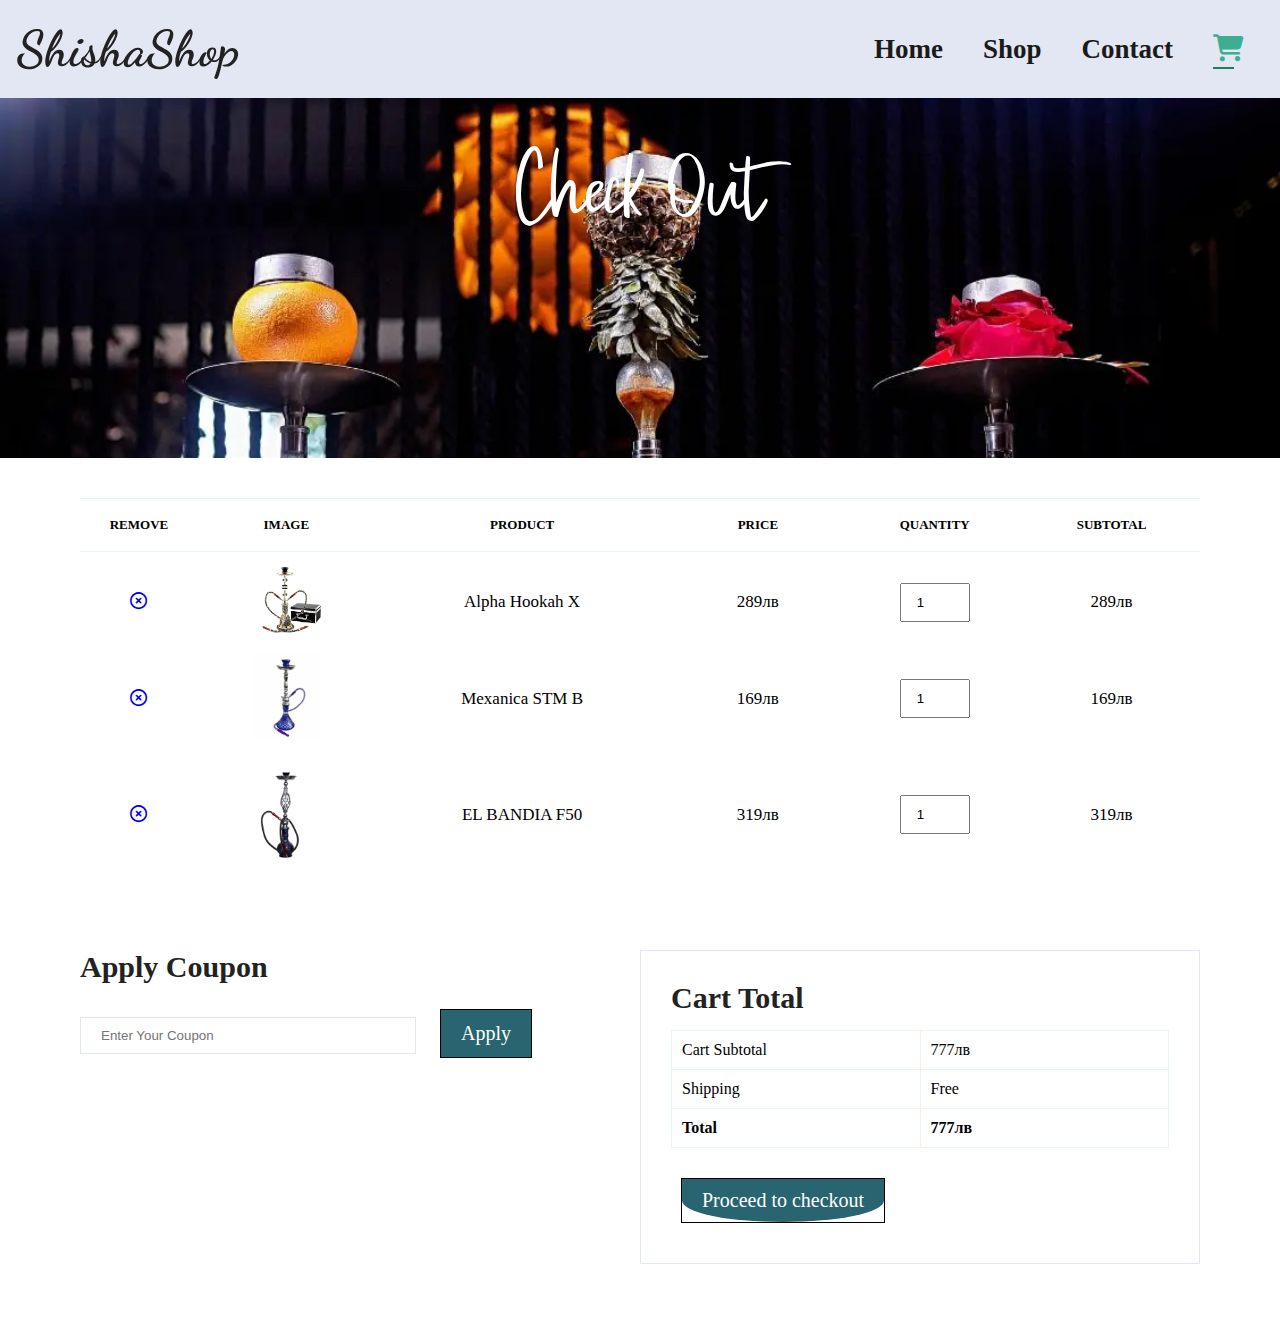
<file: Cart.html>
<!DOCTYPE html>
<html lang="en">
<head>
    <meta charset="UTF-8">
    <meta name="viewport" content="width=device-width, initial scale=1.0"> 
    <title>ShishaShop</title>
    <link rel="stylesheet" href="https://cdnjs.cloudflare.com/ajax/libs/font-awesome/6.4.0/css/all.min.css"/>
    <link rel="stylesheet" href="Style.css">
</head>
<body>
    <section id="header">
        <h1>ShishaShop</h1>
        <div>
            <ul id="navbar">
                <li><a href="index.html">Home</a></li>
                <li><a href="Shop.html">Shop</a></li>
                <li><a href="Contact.html">Contact</li>
                <li><a class="active" href="Cart.html"><i class="fa-solid fa-cart-shopping"></i></a></li>
            </ul>

        </div>   
    </section>
    <section id="page-header">
        <h8>Check Out</h8>
    </section>
    <section id="cart" class="section-p1">
        <table width="100%">
            <thead>
                <tr>
                    <td>Remove</td>
                    <td>Image</td>
                    <td>Product</td>
                    <td>Price</td>
                    <td>Quantity</td>
                    <td>Subtotal</td>
                </tr>
            </thead>
            <tbody>
                <tr>
                    <td><a href="#"><i class="fa-sharp fa-regular fa-circle-xmark"></i></a></td>
                    <td><img src="Images/BIG_2.jpg"></td>
                    <td>Alpha Hookah X</td>
                    <td>289лв</td>
                    <td><input type="number" value="1"></td>
                    <td>289лв</td>
                </tr>
                <tr>
                    <td><a href="#"><i class="fa-sharp fa-regular fa-circle-xmark"></i></a></td>
                    <td><img src="Images/Big_5.jpg"></td>
                    <td>Mexanica STM B</td>
                    <td>169лв</td>
                    <td><input type="number" value="1"></td>
                    <td>169лв</td>
                </tr>
                <tr>
                    <td><a href="#"><i class="fa-sharp fa-regular fa-circle-xmark"></i></a></td>
                    <td><img src="Images/BIG_4.webp"></td>
                    <td>EL BANDIA F50</td>
                    <td>319лв</td>
                    <td><input type="number" value="1"></td>
                    <td>319лв</td>
                </tr>
            </tbody>
        </table>
    </section>
    <section id="cart-add" class="section-p1">
        <div id="coupon">
            <h3>Apply Coupon</h3>
            <div>
                <input type="text" placeholder="Enter Your Coupon">
                <button class="btn btn1">Apply</button>
            </div>
        </div>
        <div id="subtotal">
            <h3>Cart Total</h3>
            <table>
                <tr>
                    <td>Cart Subtotal</td>
                    <td>777лв</td>
                </tr>
                <tr>
                    <td>Shipping</td>
                    <td>Free</td>
                </tr>
                <tr>
                    <td><strong>Total</strong></td>
                    <td><strong>777лв</strong></td>
                </tr>
            </table>
            <button class="btn btn1">Proceed to checkout</button>
        </div>
    </section>
</body>
</file>
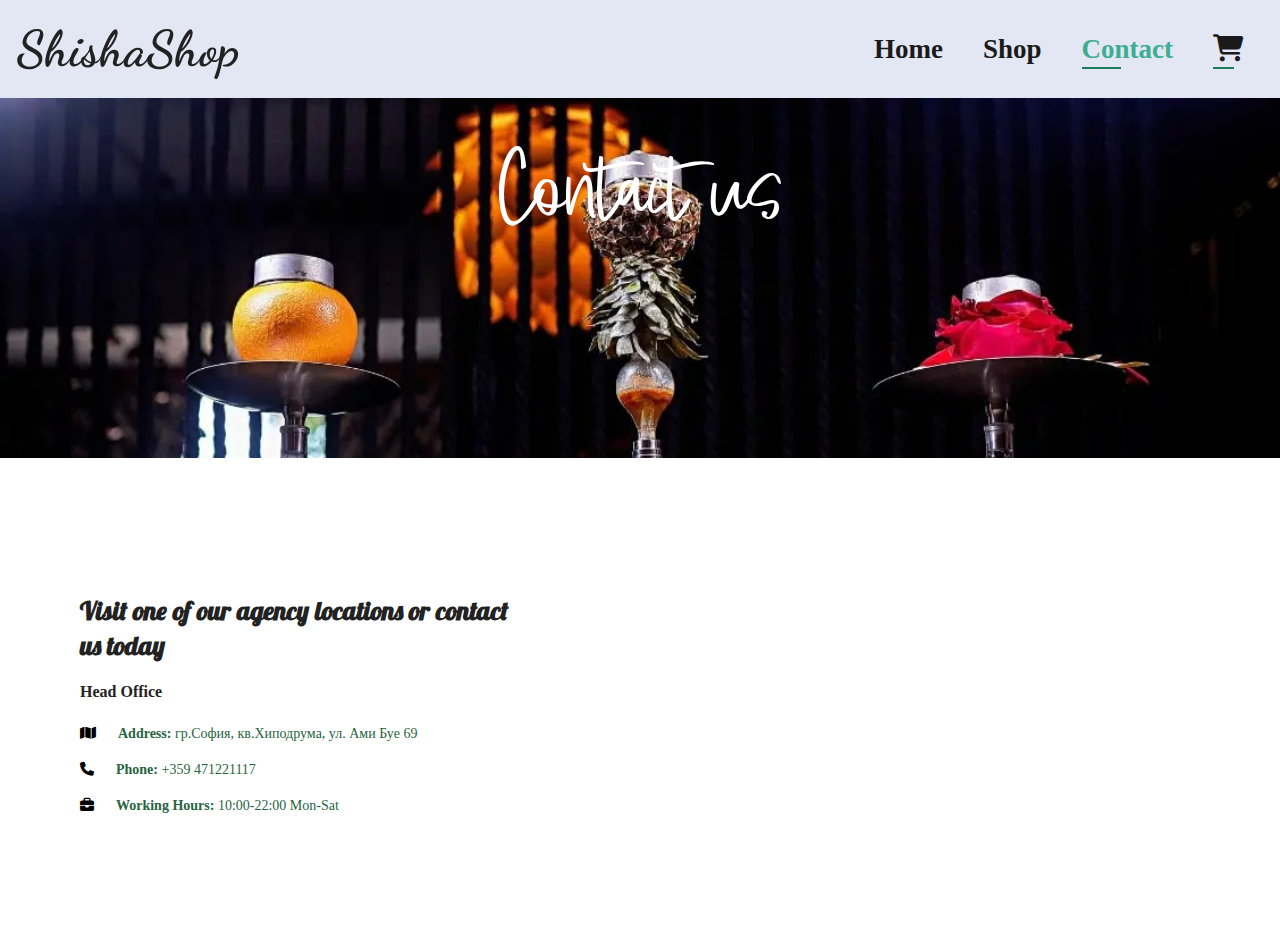
<file: Contact.html>
<!DOCTYPE html>
<html lang="en">
<head>
    <meta charset="UTF-8">
    <meta name="viewport" content="width=device-width, initial scale=1.0"> 
    <title>ShishaShop</title>
    <link rel="stylesheet" href="https://cdnjs.cloudflare.com/ajax/libs/font-awesome/6.4.0/css/all.min.css"/>
    <link rel="stylesheet" href="Style.css">
</head>
<body>
    <section id="header">
        <h1>ShishaShop</h1>
        <div>
            <ul id="navbar">
                <li><a href="index.html">Home</a></li>
                <li><a href="Shop.html">Shop</a></li>
                <li><a class="active" href="Contact.html">Contact</li>
                <li><a href="Cart.html"><i class="fa-solid fa-cart-shopping"></i></a></li>
            </ul>

        </div>   
    </section>
    <section id="page-header">
        <h8>Contact us</h8>
    </section>
    <section id="contact-details" class="section-p1">
        <div class="details">
        <h2>Visit one of our agency locations or contact us today</h2>
        <h3>Head Office</h3>
        <div>
            <li>
                <i class="fa-solid fa-map"></i>
                <p><strong>Address: </strong>гр.София, кв.Хиподрума, ул. Ами Буе 69</p>
            </li>
            <li>
                <i class="fa-solid fa-phone"></i>
                <p><strong>Phone: </strong>+359 471221117</p>
            </li>
            <li>
                <i class="fa-solid fa-briefcase"></i>
                <p><strong>Working Hours: </strong>10:00-22:00 Mon-Sat</p>
            </li>
        </div>
    </div>
        <div class="map">
            <iframe src="https://www.google.com/maps/embed?pb=!1m18!1m12!1m3!1d2932.8649149405824!2d23.296479412489674!3d42.68540371436371!2m3!1f0!2f0!3f0!3m2!1i1024!2i768!4f13.1!3m3!1m2!1s0x40aa852308eba22d%3A0x9c4b9223c179445a!2z0YPQuy4g4oCe0JDQvNC4INCR0YPQteKAnCA2OSwgMTYxMiDQpdC40L_QvtC00YDRg9C80LAsINCh0L7RhNC40Y8!5e0!3m2!1sbg!2sbg!4v1688552721529!5m2!1sbg!2sbg" width="600" height="450" style="border:0;" allowfullscreen="" loading="lazy" referrerpolicy="no-referrer-when-downgrade"></iframe>
        </div>
    </section>
</file>
<file: Style.css>
@import url(https://fonts.googleapis.com/css?family=Dancing+Script);
@font-face {
    font-family: myFont;
    src: url(DS.ttf.ttf);
}
@font-face {
    font-family: mainFont;
    src: url(Lobster-Regular.ttf);
}
@font-face {
    font-family: stil;
    src: url(Smoke.ttf);
}
*{ 
    margin: 0;
    padding: 0;
    box-sizing: border-box;
    font-family: 'Spartan' sans-serif;
}
h1{
    font-family: myFont;
    font-size: 50px;
    line-height: 64px;
    color: #222;
}
h2{
    font-family: mainFont;
    font-size: 46px;
    line-height: 54px;
    color: #222;
}
h3{
    font-size: 30px;
    color:#222;
}
h4{
    font-size: 20px;
    color: #222;
}
h6{
    font-weight: 700;
    font-size: 12px;
}
h7{
    font-family: mainFont;
    font-size: 46px;
    line-height: 54px;
    color: #222;
    top: 0%;
}
h8{
    font-family: stil;
    font-size: 33px;
    line-height: 83px;
    color: #83ced1;
    padding-top: 10px;
}
p{
    font-size: 16px;
    color: #296442;
    margin: 15px 0 20px 0;
}
.section-p1{
    padding: 40px 80px;
}
.section-m1{
    margin: 40px 0;
}
body{
    width: 100%;
}
#header{
    display: flex;
    align-items: center;
    justify-content: space-between;
    padding: 17px;
    background: #E3E6F3;
    box-shadow: 20px 5px 5px rgb(0, 0, rgb(120, 120, 224));
}
#navbar{
    display: flex;
    align-items: center ;
    justify-content: center;

}
#navbar li{
    list-style: none;
    padding: 0px 20px;
    position: relative;

}
#navbar li a{
    text-decoration: none;
    font-size: 27px;
    font-weight: 600;
    color: #1b1a1a;
    transition: 0.3s ease;
}
#navbar li a:hover,
#navbar li a.active
{
    color:#3ead92;
}
#navbar li a.active::after,
#navbar li a:hover::after{
    content: "";
    width: 30%;
    height: 2px;
    background-color: rgb(28, 126, 93);
    position: absolute;
    bottom: -4px;
    left: 20px;
}
.btn{
    border: 1px solid #000000;
    background: none;
    padding: 10px 20px;
    font-size: 20px;
    font-family: "montserrat";
    cursor: pointer;
    margin: 10px;
    transition: 0.8s;
    position: relative;
    overflow: hidden;
}
.btn1{
  color: #fff;
}
.btn1:hover{
color: #40644f;
}
.btn::before{
    content: "";
    position: absolute;
    left: 0;
    width: 100%;
    height: 100%;
    background-color: #286570;
    z-index: -1;
    transition: 0.8s;
}
.btn1::before{
    top: 0;
    border-radius: 0 0 50% 50%;
  }
.btn1:hover::before{
    height: 0%;
}

#main {
    scroll-snap-type:y mandatory;
    overflow-y: scroll;
    height: fill-available;
}
.one{
    height: 100vh;
    background-image: url("Images/ShishaClub.jpg");
    background-position: 0;
    display: flex;
    justify-content: center;
    align-items: center;
    scroll-snap-align: start;
}
.two{

    height: 20vh;
    display: flex;
    justify-content: center;
    align-items: center;
    scroll-snap-align: start;

}
#shopmain{
    background-color: #286570;
}
#feature{
    height: 40vh;
    display: flex;
    align-items: center;
    justify-content: space-between;
    flex-wrap: wrap;
}
.fe-box{
        
    width: 180px;
    text-align: center;
    padding: 25px 15px;
    box-shadow: 20px 20px 34px rgba(0,0,0,0.03);  
    border: 1px solid #cce7d0;
    border-radius: 4px;
    margin: 15px auto;
}
.fe-box:hover{
    box-shadow: 10px 20px 54px rgba(70,62,211,0.1);
}
.fe-box h6{
    display: inline-block;
    padding: 9px 8px 6px 8px;
    line-height: 1;
    border-radius: 4px;
    color:#40644f;
    background-color: #c8dfe4   ;   
}
#feature .fe-box:nth-child(1){
    background-color: #83ced1;
}
#feature .fe-box:nth-child(2){
    background-color: #92a87c;
}
#feature .fe-box:nth-child(3){
    background-color: #a575cc;
}
#feature .fe-box:nth-child(4){
    background-color: #b36fa4;
}
#feature .fe-box:nth-child(5){
    background-color: #ad9a46;
}
#feature .fe-box:nth-child(6){
    background-color: #347e5f;
}
#feature .fe-box image{
    width: 100%;
    margin-bottom: 20px;
}
#product1{
    text-align: center;
}
#product1 .pro{
    width: 23%;
    min-width: 250px;
    padding: 10px 12px;
    border: 1px solid #cce7d0;
    border-radius: 25px;
    cursor: pointer;
    box-shadow: 20px 20px 30px rgba(0,0,0,0.02);
    margin: 15px 0;
    transition: 0.2s ease;
}
#product1 .pro:hover{
    box-shadow: 20px 20px 30px rgba(0,0,0,0.06);
}
#product1 .pro img{
    width: 100%;
    border-radius: 20px;
    justify-self: center;
    height: 73%;
}
#product1 .pro .des{
    text-align: start;
    padding: 10px 0;
}
#product1 .pro .des span{
    color: #606060;
    font-size: 12px;
}
#product1 .pro .des h5{
    padding-top: 7px;
    color: #1b1a1a;
    font-size: 14px;
}
#product1 .pro .des i{
    font-size: 12px;
    color: rgb(243, 181,25);
}
#product1 .pro .des h4{
    padding-top: 7px;
    font-size:15px ;
    font-weight: 700;
    color:#477c5d;
}
#product1 .pro .cart{
    width: 40px;
    height: 40px;
    line-height: 40px;
    border-radius: 50px;
    background-color: #e8f6ea;
    font-weight: 500;
    color: #347e5f;
}
#product1 .pro-container{
    display: flex;
    justify-content: space-between;
    padding-top: 20px;
    flex-wrap: wrap;
}
footer{
    display: flex;
    flex-wrap: wrap;
    justify-content: space-between;
    position: relative;
}
footer .col{
    display: flex;
    flex-direction: column;
    align-items: flex-start;
    margin-bottom: 20px;
}
footer h4{
    font-size: 24px;
    padding-bottom: 20px;
}
footer p{
    font-size: 17px;
    margin: 0 0 8px 0;
}
footer .col li i{
    font-size: 14px;
    padding-right: 22px;
}
footer .col li p{
    margin:0;
    font-size: 14px;
}
footer .col li{
    list-style: none;
    display: flex;
    padding: 10px 0;
}
footer .follow i{
    color: #121413;
    padding-right: 4px;
    cursor: pointer;
    margin-left: 12px;
    font-size: 50px;
}
footer .follow i:hover{
    color:#294cbd
}
#page-header{
    background-image: url("Images/shisha-category.webp");
    width: 100%;
    height: 40vh;
    background-size: cover;
    display: flex;
    text-align: center;
    flex-direction: column;
    padding: 14px;
}
#page-header h8{
    color: #ffffff;
    margin-top: 40px;
    font-size: 79px;
}
#pagination{
    text-align: center;
}
#pagination a{
    text-decoration: none;
    background-color: #33e26d;
    padding: 15px 20px;
    border-radius: 4px;
    color: #fff;
    font-weight: 600;
}
#pagination a i{
    font-size: 16px;
    font-weight: 600;
    color: #000;
}
/* Single Procut*/
#prodetails{
    margin-top: 20px;
    display: flex;
}
#prodetails .single-pro-image {
    width: 40%;
    margin-right: 50px;
    height: 50%;
}
.small-img-group {
    display: flex;
    justify-content: space-between;
}
.small-img-col {
    flex-basis: 24%;
    cursor: pointer;
}
#prodetails .single-pro-details{
    width: 50%;
    padding-top: 30px;
}
#prodetails .single-pro-details h4{
    padding: 40px 0 20px 0;
    

}
#prodetails .single-pro-details h4{
    font-size: 16px;
}
#prodetails .single-pro-details h2{
    font-size: 20px;
}
#prodetails .single-pro-details input{
    width:  50px;
    height: 47px;
    padding-left: 10px;
    font-size: 16px;
    margin-right: 10px;
}
.normal{
    background: none;
    outline: none;
}
#prodetails .single-pro-details input:focus{
    outline: none;
}
#prodetails .single-pro-details span{
    line-height: 25px;
}
#contact-details{
    display: flex;
    align-items: center;
    justify-content: space-between;
}
#contact-details .details{
    width: 40%;
}
#contact-details .details span{
    font-size: 12px;
}
#contact-details .details h2{
    font-size: 26px;
    line-height: 35px;
    padding: 20px 0;
}#contact-details .details h3{
    font-size: 16px;
    padding-bottom: 15px;
}
#contact-details .details li{
    list-style: none;
    display: flex;
    padding: 10px 0;
}
#contact-details .details li i{
    font-size: 14px;
    padding-right: 22px;
}
#contact-details .details li p{
    margin:0;
    font-size: 14px;
}
#contact-details .map{
    width: 55%;
    height: 400px;
}
#contact-details .map iframe{
    width: 100%;
    height: 100%;
}
#cart table{
    width: 100%;
    border-collapse: collapse;
    table-layout: fixed;
    white-space: nowrap;
}
#cart table img{
    width: 70px;
}
#cart table td:nth-child(1){
    width: 100px;
    text-align: center;
}
#cart table td:nth-child(2){
    width: 150px;
    text-align: center;
}
#cart table td:nth-child(3){
    width: 250px;
    text-align: center;
}
#cart table td:nth-child(4),
#cart table td:nth-child(5),
#cart table td:nth-child(6){
    width: 150px;
    text-align: center;
}
#cart table td:nth-child(5) input{
    width: 70px;
    padding: 10px 5px 10px 15px;
}
#cart table thead{
    border: 1px solid #e8f6ea;
    border-left: none;
    border-right: none;
}
#cart table thead td{
    font-weight: 700;
    text-transform: uppercase;
    font-size: 13px;
    padding: 18px 0;
}
#cart table tbody tr td{
    padding-top: 15px;
}
#cart table tbody td{
    font-size: 17px;
}
#cart-add{
    display: flex;
    flex-wrap: wrap;
    justify-content: space-between;
}
#coupon{
    width: 50%;
    margin-bottom: 30px;
}
#coupon h3,
#subtotal h3{
    padding-bottom: 15px;
}
#coupon input{
    padding: 10px 20px;
    outline: none;
    width: 60%;
    margin-right: 10px;
    border: 1px solid #E3E6F3;
}
#coupon button{
    background-color: #286570;
    padding: 12px 20px;
}
#subtotal{
    width: 50%;
    margin-bottom: 30px;
    border: 1px solid #E3E6F3;
    padding: 30px;
}
#subtotal table{
    border-collapse: collapse;
    width: 100%;
    margin-bottom: 20px;
}
#subtotal table td{
    width: 50%;
    border: 1px solid #e8f6ea;
    padding: 10px;
    font-size: 16px;
}
</file>
